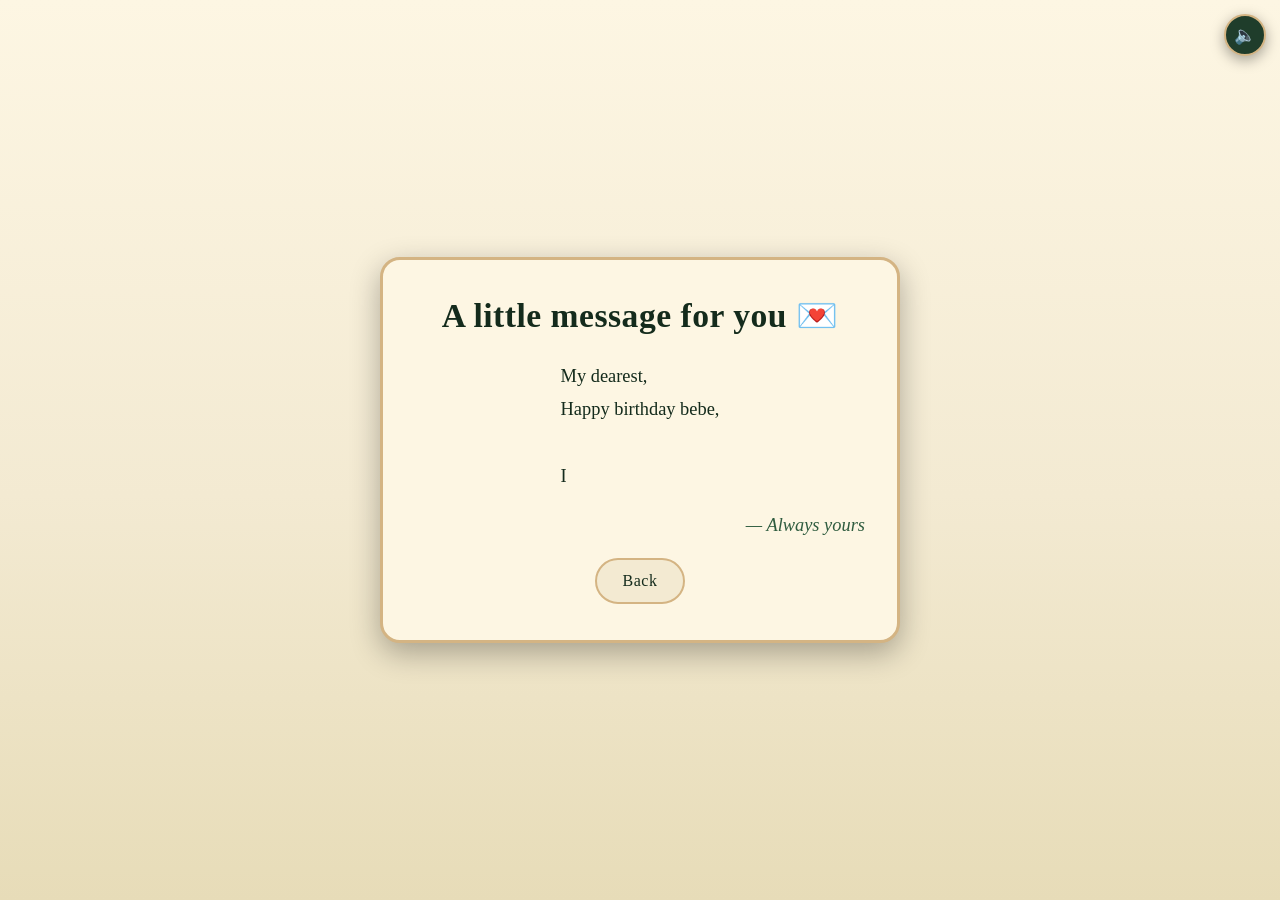
<file: message.html>
<!DOCTYPE html>
<html lang="en">
<head>
<meta charset="UTF-8">
<meta name="viewport" content="width=device-width, initial-scale=1.0, maximum-scale=1.0">
<title>A message for you 💌</title>
<link rel="icon" href="data:image/svg+xml,%3Csvg xmlns='http://www.w3.org/2000/svg' viewBox='0 0 100 100'%3E%3Ctext y='.9em' font-size='90'%3E%F0%9F%92%8C%3C/text%3E%3C/svg%3E">
<style>
  :root{
    --forest: #1f3d2b;
    --forest-dark: #142b1c;
    --forest-mid: #2f5c3f;
    --cream: #fdf6e3;
    --cream-soft: #f3ead2;
    --gold: #d4b483;
  }

  *{
    margin:0;
    padding:0;
    box-sizing:border-box;
    font-family: 'Georgia', 'Times New Roman', serif;
  }

  html, body{
    height:100%;
    width:100%;
    background: linear-gradient(180deg, var(--cream) 0%, var(--cream-soft) 55%, #e7dcb8 100%);
  }

  body{
    display:flex;
    align-items:center;
    justify-content:center;
    padding: 1.6rem;
  }

  .letter-card{
    background: var(--cream);
    border: 3px solid var(--gold);
    border-radius: 20px;
    max-width: 520px;
    width:100%;
    padding: 2.2rem 2rem;
    text-align:center;
    box-shadow: 0 10px 30px rgba(0,0,0,0.3);
    display:flex;
    flex-direction:column;
    align-items:center;
    gap: 1.4rem;
    opacity: 0;
    transform: translateY(16px);
    animation: letterFadeIn 0.9s ease forwards;
  }

  @keyframes letterFadeIn{
    to{ opacity: 1; transform: translateY(0); }
  }

  .letter-title{
    color: var(--forest-dark);
    font-size: clamp(1.4rem, 5vw, 2.1rem);
    letter-spacing: 0.5px;
    font-weight: bold;
    margin-bottom: 0.2rem;
  }

  .letter-body{
    color: var(--forest-dark);
    font-size: clamp(1rem, 3.4vw, 1.15rem);
    line-height: 1.8;
    text-align: left;
    white-space: pre-line;
  }

  .letter-signature{
    align-self: flex-end;
    color: var(--forest-mid);
    font-style: italic;
    font-size: clamp(1rem, 3.4vw, 1.15rem);
  }

  .back-btn{
    padding: 0.75rem 1.6rem;
    font-size: 1rem;
    border-radius: 40px;
    border: 2px solid var(--gold);
    background: var(--cream-soft);
    color: var(--forest-dark);
    cursor:pointer;
    letter-spacing: 0.5px;
    text-decoration: none;
    display:inline-block;
    transition: transform 0.15s ease;
  }

  .back-btn:hover{
    transform: scale(1.05);
  }

  .music-toggle{
    position:fixed;
    top: 14px;
    right: 14px;
    width: 42px;
    height: 42px;
    border-radius: 50%;
    border: 2px solid var(--gold);
    background: var(--forest);
    color: var(--cream);
    font-size: 1.1rem;
    cursor:pointer;
    z-index: 20;
    display:flex;
    align-items:center;
    justify-content:center;
    box-shadow: 0 4px 14px rgba(0,0,0,0.35);
    transition: transform 0.2s ease;
  }

  .music-toggle:hover{
    transform: scale(1.08);
  }

  .music-toggle.muted{
    opacity: 0.55;
  }
</style>
</head>
<body>

  <audio id="bgMusic" src="song_mp3.mp3" loop preload="auto"></audio>
  <button class="music-toggle" id="musicToggle" title="Mute/unmute music">🔊</button>


  <div class="letter-card">
    <div class="letter-title">A little message for you 💌</div>
    <div class="letter-body">My dearest,
Happy birthday bebe,

            I
</div>
    <div class="letter-signature">— Always yours</div>
    <a class="back-btn" href="birthday.html">Back</a>
  </div>

<script src="music-sync.js"></script>
<script>

  initBgMusic('bgMusic', 'musicToggle');

  document.addEventListener('keydown', (e) => {
    if (e.key === 'Escape') {
      window.location.href = 'birthday.html';
    }
  });
</script>

</body>
</html>
</file>
